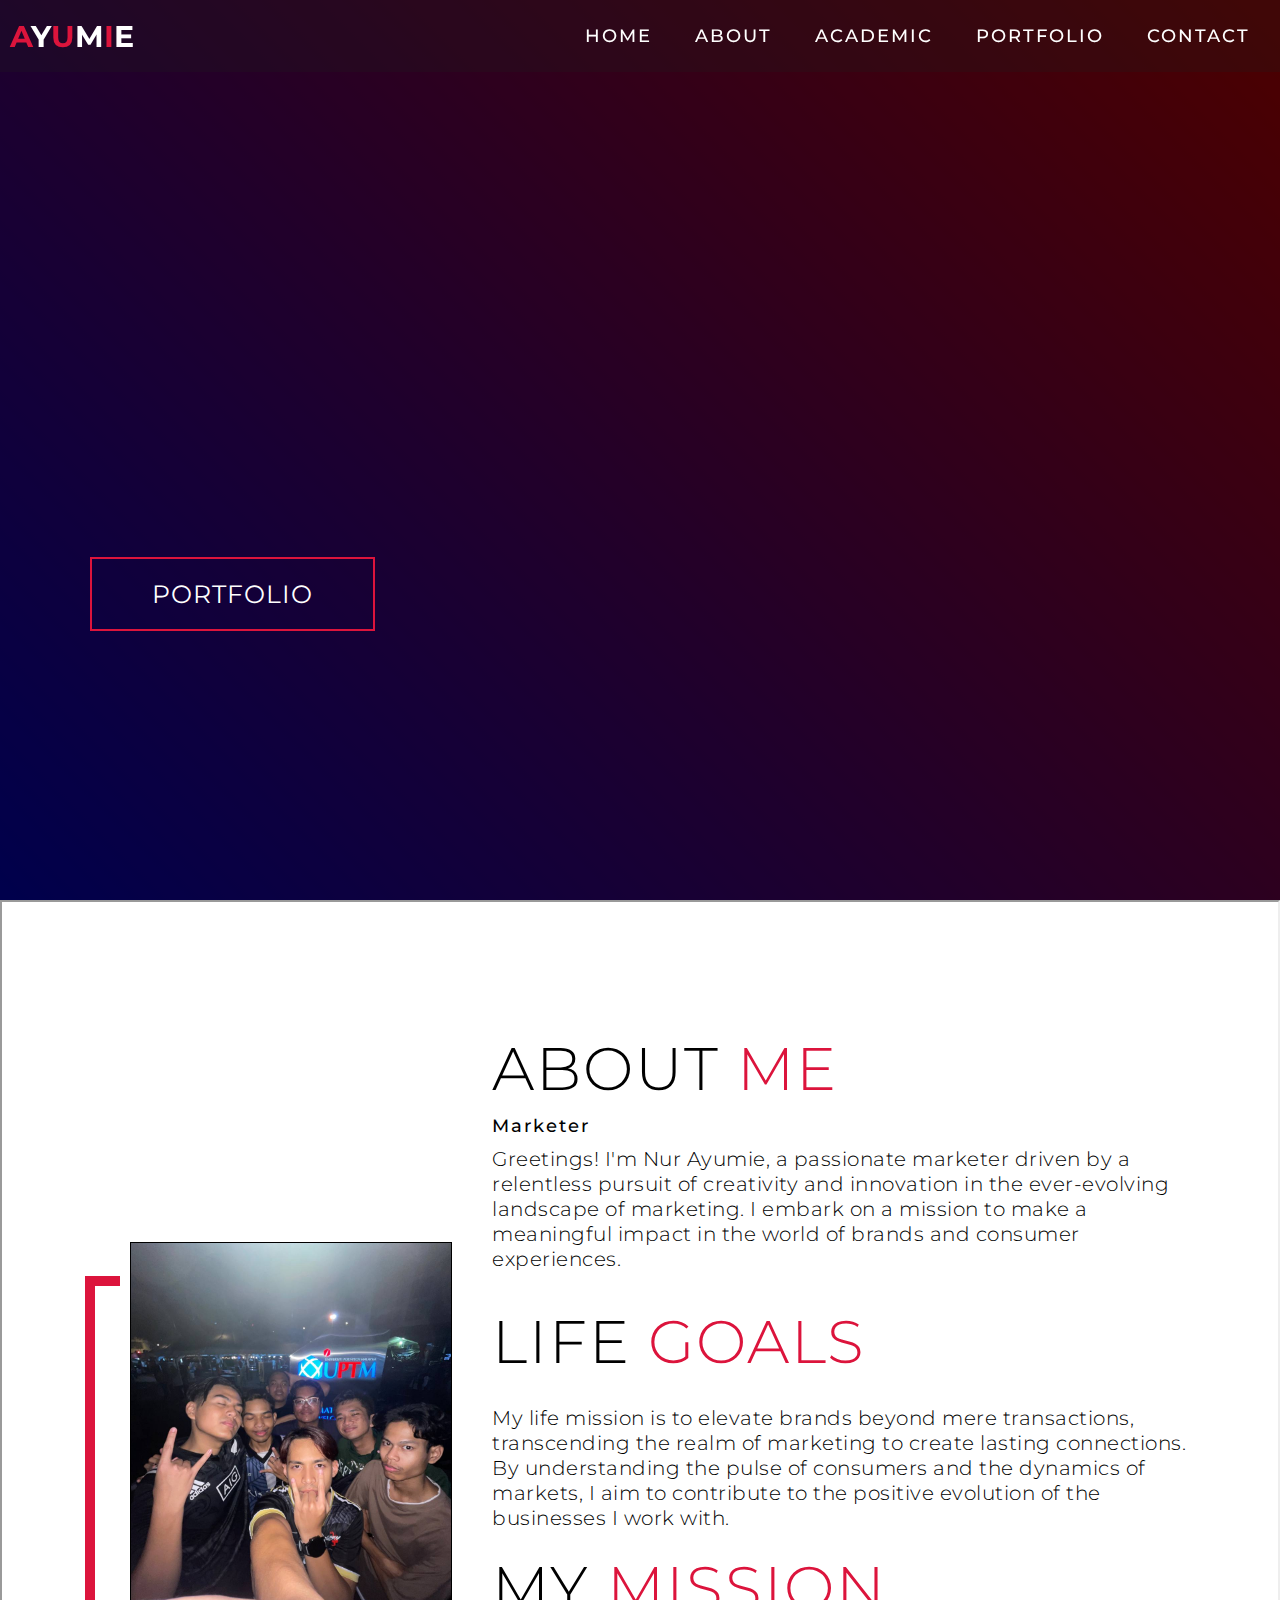
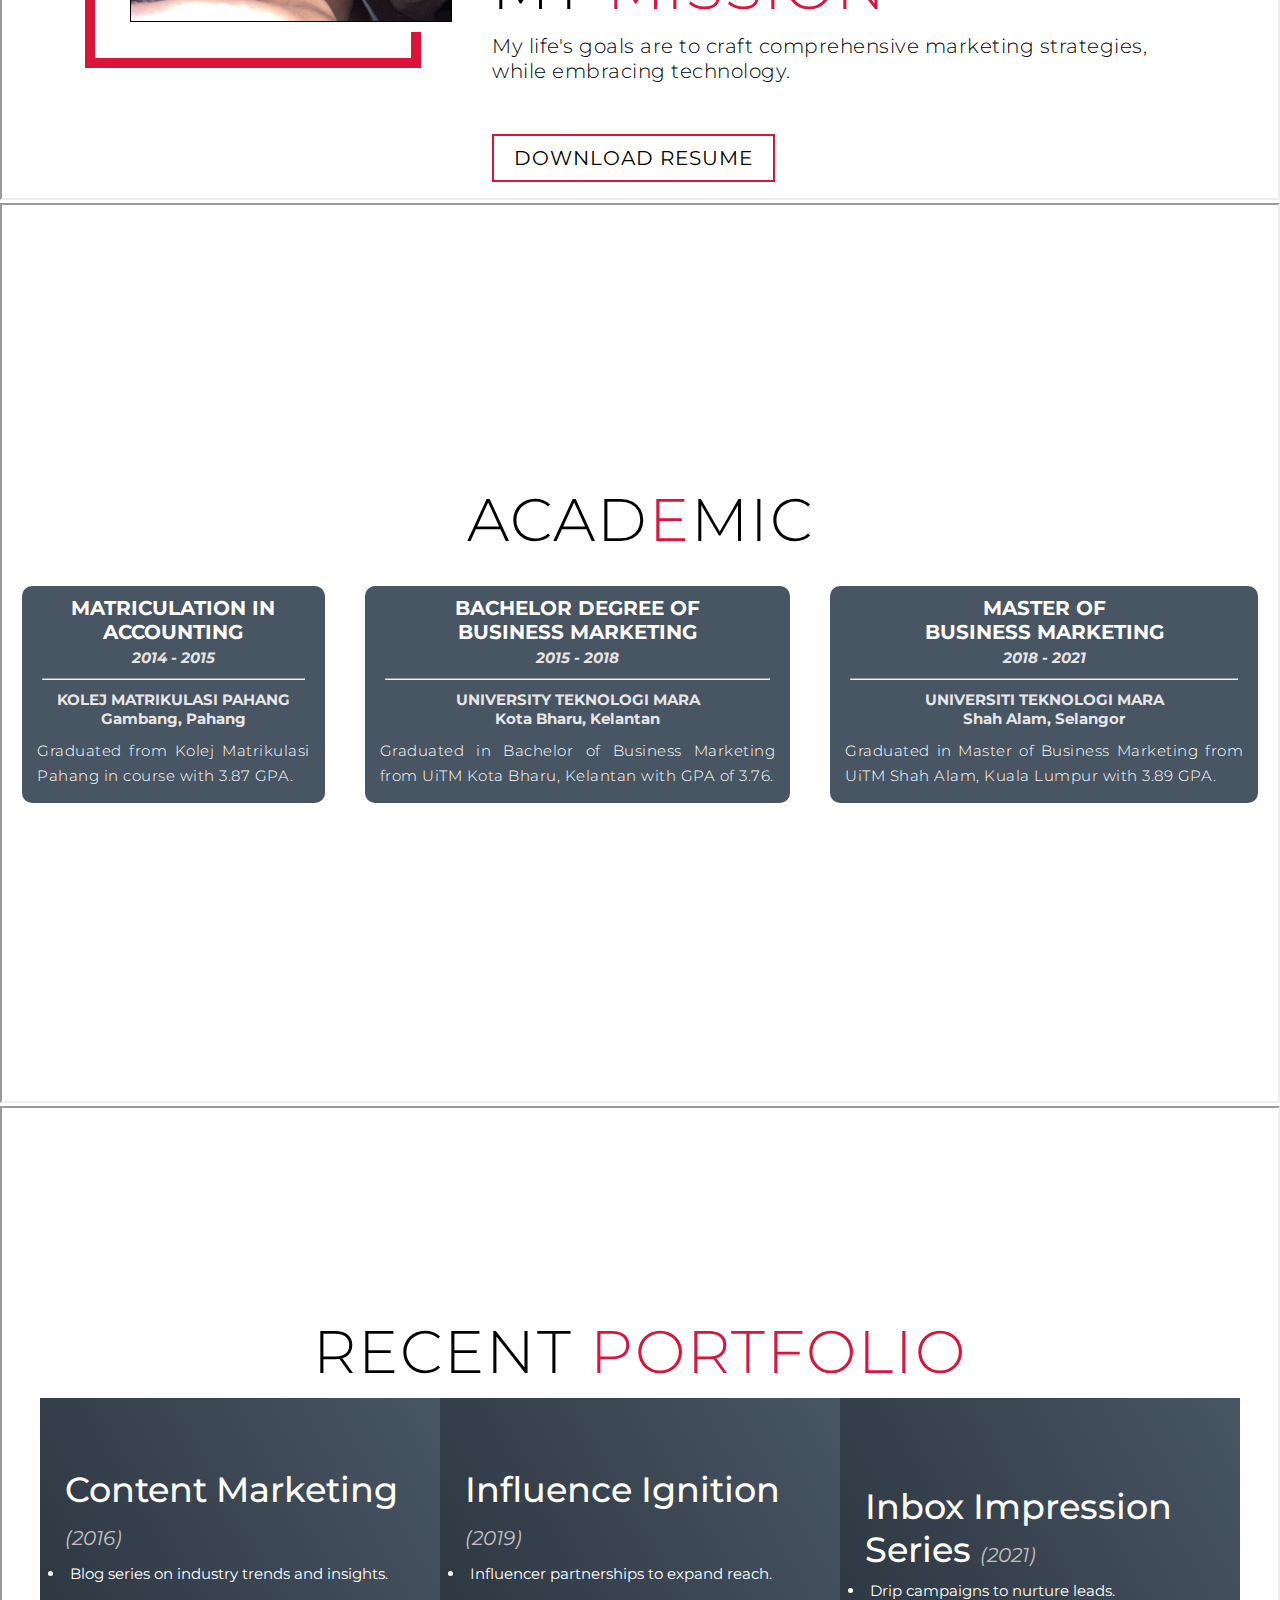
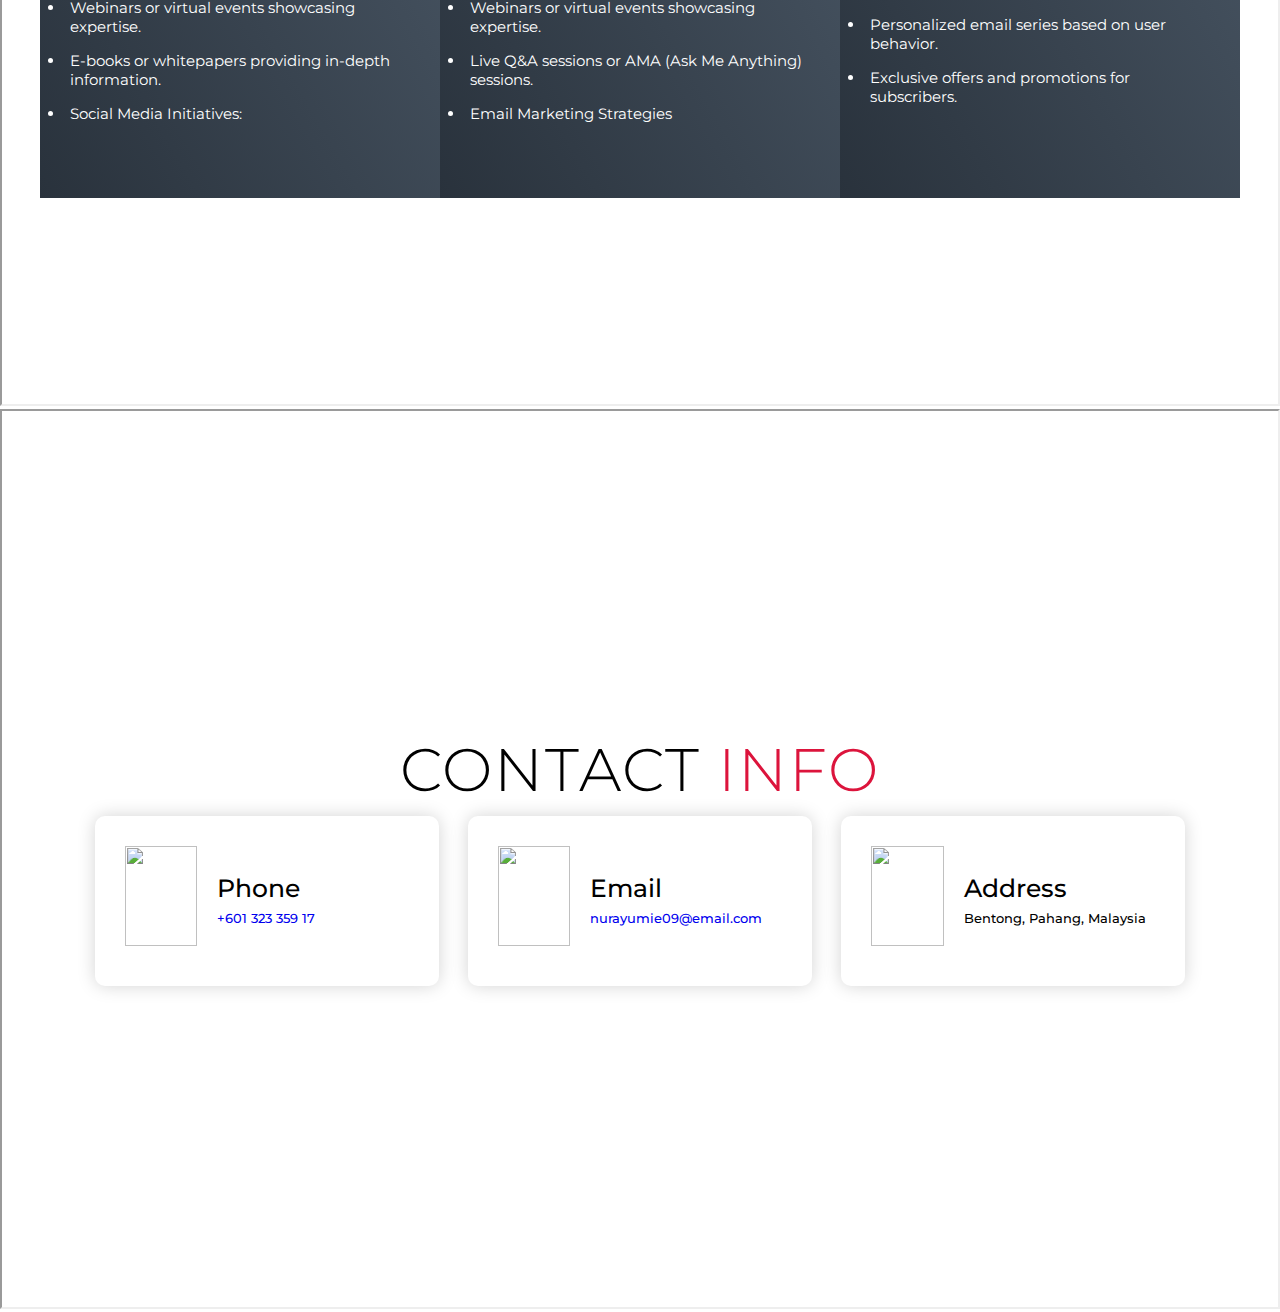
<file: index.html>
<!DOCTYPE html>
<html lang="en">
<head>
    <meta charset="UTF-8">
    <meta name="viewport" content="width=device-width, initial-scale=1.0">
    <title>Ayumie Portfolio</title>
    <link rel="stylesheet" href="style.css">
</head>
<body>
    <section id="header">
        <div class="header container">
            <div class="nav-bar">
              <div class="brand">
                <a href="#hero">
                  <h1><span>A</span>Y<span>U</span>M<span>I</span>E</h1>
                </a>
              </div>
              <div class="nav-list">
                <div class="hamburger">
                  <div class="bar"></div>
                </div>
                <ul>
                  <li><a href="#hero" data-after="Home">Home</a></li>
                  <li><a href="#about" data-after="About">About</a></li>
                  <li><a href="#academic" data-after="Academic">Academic</a></li>
                  <li><a href="#portfolio" data-after="Portfolio">Portfolio</a></li>
                  <li><a href="#contact" data-after="Contact">Contact</a></li>
                </ul>
              </div>
            </div>
          </div>
    </section>
    <section id="hero">
        <div class="hero container">
            <div>
              <h1>Hello, <span></span></h1>
              <h1>My Name is <span></span></h1>
              <h1>Ayumie <span></span></h1>
              <a href="#portfolio" type="button" class="cta">Portfolio</a>
            </div>
          </div>
    </section>
    <section id="about">
        <iframe src="about.html" scrolling="no"></iframe>
    </section>
    <section id="academic">
        <iframe src="academic.html" scrolling="no"></iframe>
    </section>
    <section id="portfolio">
        <iframe src="portfolio.html" scrolling="no"></iframe>
    </section>
    <section id="contact">
            <iframe src="contact.html" scrolling="no"></iframe>
    </section>
</body>
</html>
</file>
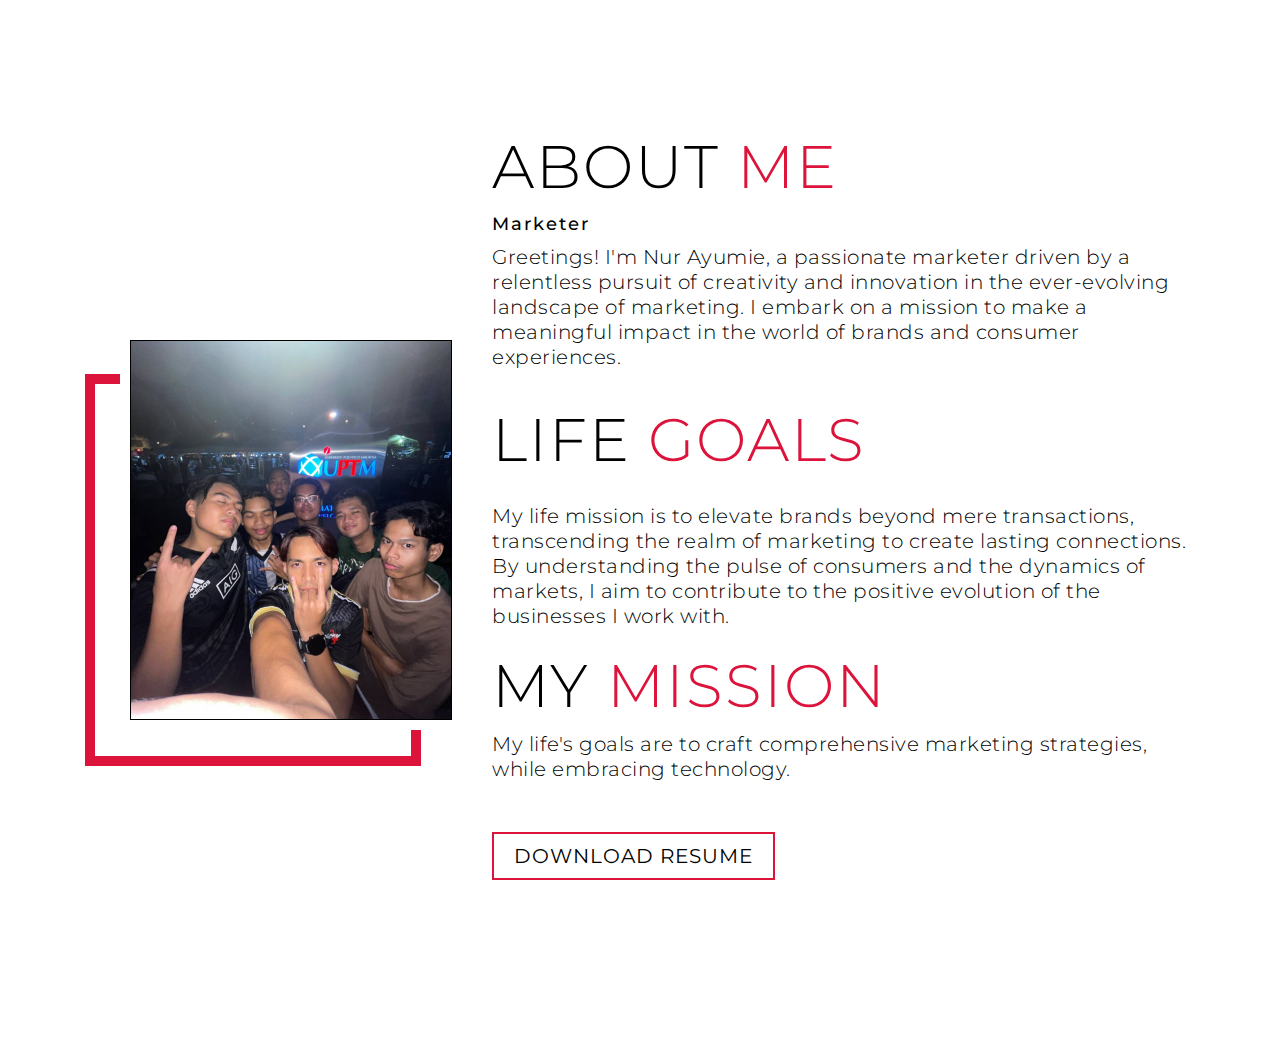
<file: about.html>
<!DOCTYPE html>
<html lang="en">
<head>
    <meta charset="UTF-8">
    <meta name="viewport" content="width=device-width, initial-scale=1.0">
    <title>Document</title>
    <link rel="stylesheet" href="style.css">
</head>
<body>
    <section id="about">
        <div class="about container">
          <div class="col-left">
            <div class="about-img">
              <!-- sini woi -->
              <img src="img/test.jpg" alt="img" style="border: 1px solid black;  border-radius: 20p 0px 20px 0px; ">
            </div>
          </div>
          <div class="col-right">
            <h1 class="section-title">About <span>me</span></h1>
            <h2>Marketer</h2>
            <p>Greetings! I'm Nur Ayumie, a passionate marketer 
              driven by a relentless pursuit of creativity and 
              innovation in the ever-evolving landscape of marketing. 
              I embark on a mission to make a meaningful impact in the 
              world of brands and consumer experiences. </p> <br>
              <h1 class="section-title">Life <span>goals</span></h1> <br>
              <p>
                  My life mission is to elevate brands beyond mere transactions,
                   transcending the realm of marketing to create lasting connections. 
                   By understanding the pulse of consumers and the dynamics of markets,
                    I aim to contribute to the positive evolution of the businesses I work with. 
              </p>
              <h1 class="section-title">My <span>mission</span></h1>
              <p>
                  My life's goals are to craft comprehensive marketing strategies,
                   while embracing technology.
              </p>
            <a href="./resume/Senior Front End Developer.pdf" target="_blank" download="true" class="cta">Download Resume</a>
          </div>
        </div>
      </section>
</body>
</html>
</file>
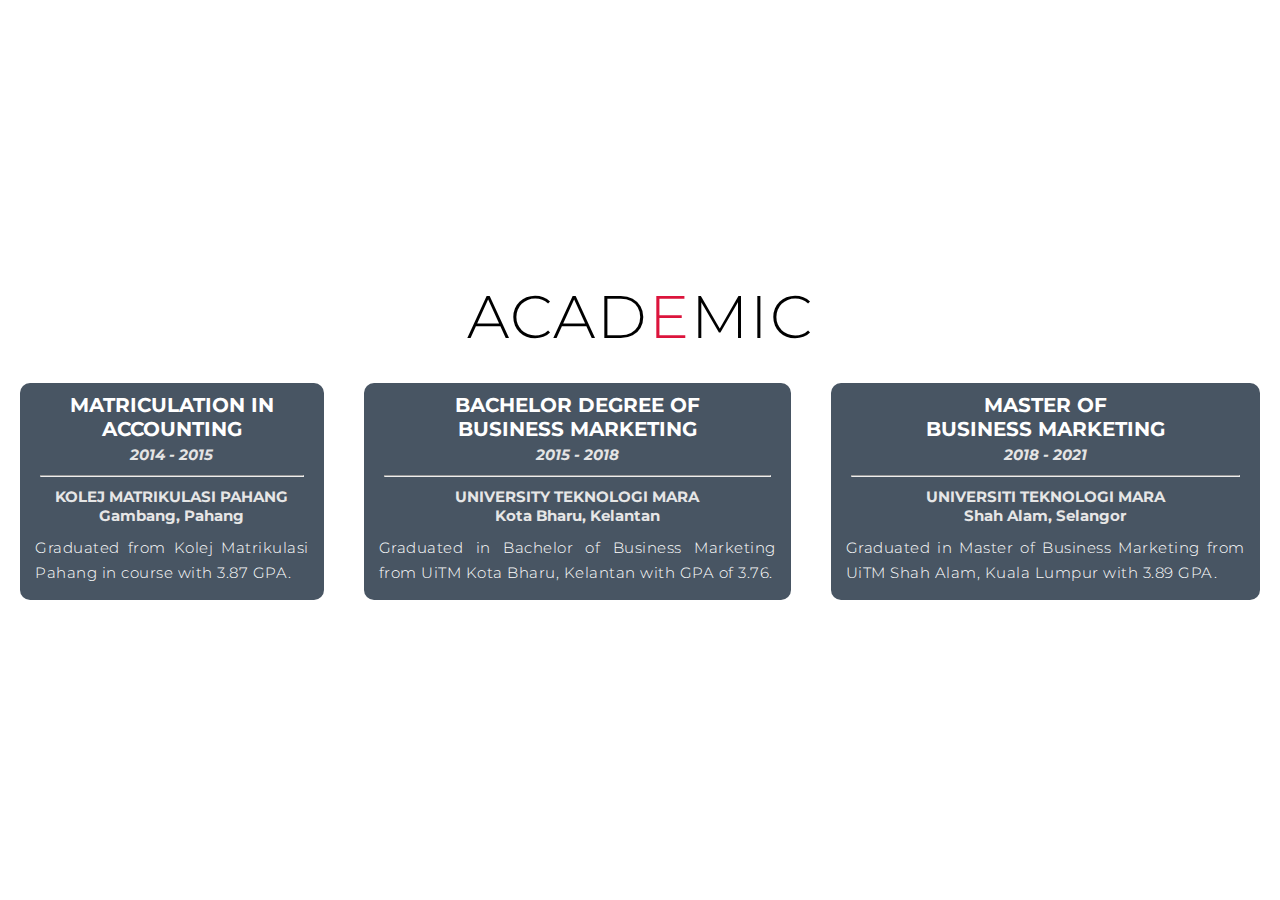
<file: academic.html>
<!DOCTYPE html>
<html lang="en">
<head>
    <meta charset="UTF-8">
    <meta name="viewport" content="width=device-width, initial-scale=1.0">
    <title>Document</title>
    <link rel="stylesheet" href="style.css">
</head>
<body>
    <section id="academic">
        <div class="academic container">
          <div class="academic-top">
            <h1 class="section-title">Acad<span>e</span>mic</h1>
          </div>
          <div class="academic-box">
            <div class="academic-item">
              <h2>Matriculation in <br> Accounting <br> <i>2014 - 2015</i></h2>
              <hr>
              <h1>KOLEJ MATRIKULASI PAHANG <br>
                Gambang, Pahang
              </h1>
              <p>Graduated from Kolej Matrikulasi Pahang in 
                 course with 3.87 GPA.
              </p>
            </div>
            <div class="academic-item">
              <h2>Bachelor Degree of <br> Business Marketing <br> <i>2015 - 2018</i></h2>
              <hr>
              <h1>UNIVERSITY TEKNOLOGI MARA <br>
                Kota Bharu, Kelantan
              </h1>
              <p>Graduated in Bachelor of Business Marketing  
                from UiTM Kota Bharu, Kelantan with GPA of 3.76.
              </p>
            </div>
            <div class="academic-item">
              <h2>Master of <br> Business Marketing <br> <i>2018 - 2021</i></h2>
              <hr>
              <h1>UNIVERSITI TEKNOLOGI MARA <br>
                Shah Alam, Selangor
              </h1>
              <p>Graduated in Master of Business Marketing from 
                 UiTM Shah Alam, Kuala Lumpur with 3.89 GPA.
              </p>
            </div>
          </div>
        </div>
      </section>
</body>
</html>
</file>
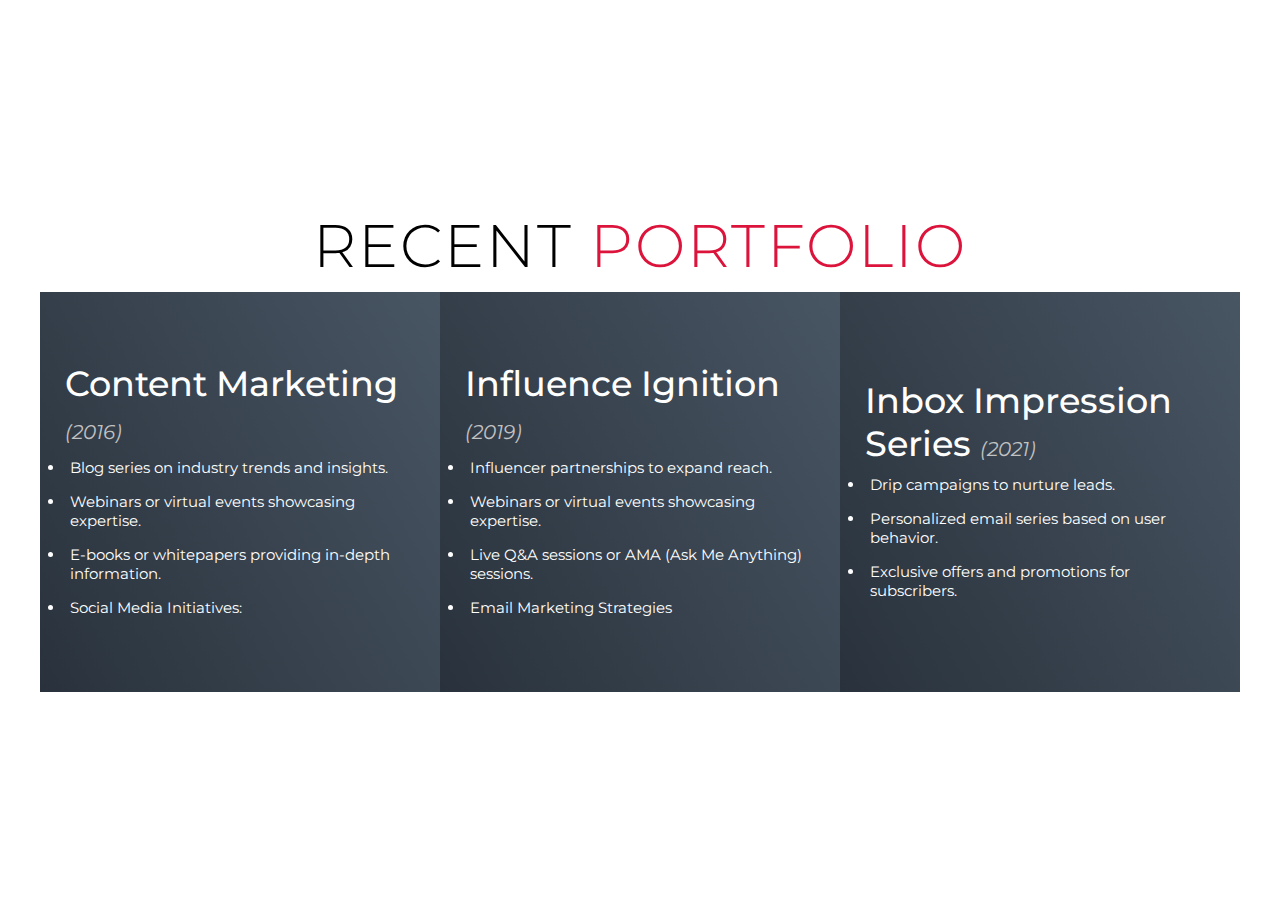
<file: portfolio.html>
<!DOCTYPE html>
<html lang="en">
<head>
    <meta charset="UTF-8">
    <meta name="viewport" content="width=device-width, initial-scale=1.0">
    <title>Document</title>
    <link rel="stylesheet" href="style.css">
</head>
<body>
    <section id="projects">
        <div class="projects container">
          <div class="projects-header">
            <h1 class="section-title">Recent <span>Portfolio</span></h1>
          </div>
          <div class="all-projects">
            <div class="project-item">
              <div class="project-info">
                <h1>Content Marketing <span><i>(2016)</i></span></h1>
                <ul>
                  <li>
                    Blog series on industry trends and insights.
                  </li>
                  <li>
                    Webinars or virtual events showcasing expertise.
                  </li>
                  <li>
                    E-books or whitepapers providing in-depth information.
                  </li>
                  <li>
                    Social Media Initiatives:
                  </li>
                </ul>
              </div>
              <div class="project-info">
                <h1>Influence Ignition <span><i>(2019)</i></span></h1>
                <ul>
                  <li>
                    Influencer partnerships to expand reach.
                  </li>
                  <li>
                    Webinars or virtual events showcasing expertise.
                  </li>
                  <li>
                    Live Q&A sessions or AMA (Ask Me Anything) sessions.
                  </li>
                  <li>
                    Email Marketing Strategies
                  </li>
                </ul>
              </div>
              <div class="project-info">
                <h1>Inbox Impression Series <span><i>(2021)</i></span></h1>
                <ul>
                  <li>
                    Drip campaigns to nurture leads.
                  </li>
                  <li>
                    Personalized email series based on user behavior.
                  </li>
                  <li>
                    Exclusive offers and promotions for subscribers.
                  </li>
                </ul>
              </div>
            </div>
          </div>
        </div>
      </section>
</body>
</html>
</file>
<file: style.css>
@import 'https://fonts.googleapis.com/css?family=Montserrat:300, 400, 700&display=swap';
* {
	padding: 0;
	margin: 0;
	box-sizing: border-box;
}
html {
	font-size: 10px;
	font-family: 'Montserrat', sans-serif;
	scroll-behavior: smooth;
}
iframe{
    min-height: 100vh;
    width: 100vw;
}
a {
	text-decoration: none;
}
hr{
	margin: 10px;
}
.container {
	min-height: 100vh;
	width: 100%;
	display: flex;
	align-items: center;
	justify-content: center;
}
img {
	height: 100%;
	width: 100%;
	object-fit: cover;
}
p {
	color: black;
	font-size: 2rem;
	margin-top: 5px;
	line-height: 2.5rem;
	font-weight: 300;
	letter-spacing: 0.05rem;
}
.section-title {
	font-size: 4rem;
	font-weight: 300;
	color: black;
	margin-bottom: 10px;
	text-transform: uppercase;
	letter-spacing: 0.2rem;
	text-align: center;
}
.section-title span {
	color: crimson;
}

.cta {
	display: inline-block;
	padding: 10px 30px;
	color: white;
	background-color: transparent;
	border: 2px solid crimson;
	font-size: 2rem;
	text-transform: uppercase;
	letter-spacing: 0.1rem;
	margin-top: 30px;
	transition: 0.3s ease;
	transition-property: background-color, color;
}
.cta:hover {
	color: white;
	background-color: crimson;
}
.brand h1 {
	font-size: 3rem;
	text-transform: uppercase;
	color: white;
}
.brand h1 span {
	color: crimson;
}

/* Header section */
#header {
	position: fixed;
	z-index: 1000;
	left: 0;
	top: 0;
	width: 100vw;
	height: auto;
}
#header .header {
	min-height: 8vh;
	background-color: rgba(31, 30, 30, 0.24);
	transition: 0.3s ease background-color;
}
#header .nav-bar {
	display: flex;
	align-items: center;
	justify-content: space-between;
	width: 100%;
	height: 100%;
	max-width: 1300px;
	padding: 0 10px;
}
#header .nav-list ul {
	list-style: none;
	position: absolute;
	background-color: rgb(31, 30, 30);
	width: 100vw;
	height: 100vh;
	left: 100%;
	top: 0;
	display: flex;
	flex-direction: column;
	justify-content: center;
	align-items: center;
	z-index: 1;
	overflow-x: hidden;
	transition: 0.5s ease left;
}
#header .nav-list ul.active {
	left: 0%;
}
#header .nav-list ul a {
	font-size: 2.5rem;
	font-weight: 500;
	letter-spacing: 0.2rem;
	text-decoration: none;
	color: white;
	text-transform: uppercase;
	padding: 20px;
	display: block;
}
#header .nav-list ul a::after {
	content: attr(data-after);
	position: absolute;
	top: 50%;
	left: 50%;
	transform: translate(-50%, -50%) scale(0);
	color: rgba(240, 248, 255, 0.021);
	font-size: 13rem;
	letter-spacing: 50px;
	z-index: -1;
	transition: 0.3s ease letter-spacing;
}
#header .nav-list ul li:hover a::after {
	transform: translate(-50%, -50%) scale(1);
	letter-spacing: initial;
}
#header .nav-list ul li:hover a {
	color: crimson;
}
#header .hamburger {
	height: 60px;
	width: 60px;
	display: inline-block;
	border: 3px solid white;
	border-radius: 50%;
	position: relative;
	display: flex;
	align-items: center;
	justify-content: center;
	z-index: 100;
	cursor: pointer;
	transform: scale(0.8);
	margin-right: 20px;
}
#header .hamburger:after {
	position: absolute;
	content: '';
	height: 100%;
	width: 100%;
	border-radius: 50%;
	border: 3px solid white;
	animation: hamburger_puls 1s ease infinite;
}
#header .hamburger .bar {
	height: 2px;
	width: 30px;
	position: relative;
	background-color: white;
	z-index: -1;
}
#header .hamburger .bar::after,
#header .hamburger .bar::before {
	content: '';
	position: absolute;
	height: 100%;
	width: 100%;
	left: 0;
	background-color: white;
	transition: 0.3s ease;
	transition-property: top, bottom;
}
#header .hamburger .bar::after {
	top: 8px;
}
#header .hamburger .bar::before {
	bottom: 8px;
}
#header .hamburger.active .bar::before {
	bottom: 0;
}
#header .hamburger.active .bar::after {
	top: 0;
}
/* End Header section */

/* Hero Section */
#hero {
	background: linear-gradient(45deg, blue, red);
	background-size: cover;
	background-position: top center;
	position: relative;
	z-index: 1;
}
#hero::after {
	content: '';
	position: absolute;
	left: 0;
	top: 0;
	height: 100%;
	width: 100%;
	background-color: black;
	opacity: 0.7;
	z-index: -1;
}
#hero .hero {
	max-width: 1200px;
	margin: 0 auto;
	padding: 0 50px;
	justify-content: flex-start;
}
#hero h1 {
	display: block;
	width: fit-content;
	font-size: 4rem;
	position: relative;
	color: transparent;
	animation: text_reveal 0.5s ease forwards;
	animation-delay: 1s;
}
#hero h1:nth-child(1) {
	animation-delay: 1s;
}
#hero h1:nth-child(2) {
	animation-delay: 2s;
}
#hero h1:nth-child(3) {
	animation: text_reveal_name 0.5s ease forwards;
	animation-delay: 3s;
}
#hero h1 span {
	position: absolute;
	top: 0;
	left: 0;
	height: 100%;
	width: 0;
	background-color: crimson;
	animation: text_reveal_box 1s ease;
	animation-delay: 0.5s;
}
#hero h1:nth-child(1) span {
	animation-delay: 0.5s;
}
#hero h1:nth-child(2) span {
	animation-delay: 1.5s;
}
#hero h1:nth-child(3) span {
	animation-delay: 2.5s;
}

/* End Hero Section */

/* academic Section */
#academic .academic {
	flex-direction: column;
	text-align: center;
	max-width: 1500px;
	margin: 0 auto;
	padding: 100px 0;
}
#academic .academic-top {
	max-width: 500px;
	margin: 0 auto;
}
.academic-box{
	width: 100vw;
	justify-content: center;
	display: flex;
	margin: 0%;
	padding: 0%;
}
#academic .academic-bottom {
	display: flex;
	align-items: center;
	justify-content: center;
	flex-wrap: wrap;
	margin-top: 50px;
}
#academic .academic-item {
	padding: 10px;
	backdrop-filter: blur(4px);
	border-radius: 10px;
	margin: 20px;
	max-height: 50vh;
	max-width: 50vh;
	background-color: #485563;
}
#academic .academic-bottom .icon {
	height: 80px;
	width: 80px;
	margin-bottom: 20px;
}
#academic .academic-item h2 {
	font-size: 2rem;
	color: white;
	margin-bottom: 10px;
	text-transform: uppercase;
}
#academic .academic-item h2 i {
	font-size: 1.5rem;
	color: #e4e4e4;
}
#academic .academic-item h1{
	font-size: 1.5rem;
	color: #e6e6e6;
	margin: 10px 0px;
}
#academic .academic-item p {
	color: white;
	font-size: 1.5rem;
	text-align: justify;
	margin: 5px;
}
/* End academic Section */

/* Projects section */
#projects .projects {
	flex-direction: column;
	max-width: 1200px;
	margin: 0 auto;
	padding: 100px 0;
}
#projects .all-projects {
	display: flex;
	align-items: center;
	justify-content: center;
	flex-direction: column;
}
#projects .project-item {
	display: flex;
	align-items: center;
	justify-content: center;
	flex-direction: column;
	width: 80%;
	overflow: hidden;
	border-radius: 10px;
}
#projects .project-info {
	padding: 25px;
	flex-basis: 50%;
	height: 100%;
	display: flex;
	align-items: flex-start;
	justify-content: center;
	flex-direction: column;
	background-image: linear-gradient(60deg, #29323c 0%, #485563 100%);
	color: white;
}
#projects .project-info h1 {
	font-size: 3.5rem;
	font-weight: 500;
}
#projects .project-info h1 span i {
	font-size: 2rem;
	font-weight: 400;
	color: rgb(194, 194, 194);
}
#projects .project-info ul li {
	font-size: 1.5rem;
	font-weight: 400;
	margin-top: 5px;
	padding: 5px;
}
#projects .project-info p {
	color: white;
}
#projects .project-img {
	flex-basis: 50%;
	height: 300px;
	overflow: hidden;
	position: relative;
}
#projects .project-img:after {
	content: '';
	position: absolute;
	left: 0;
	top: 0;
	height: 100%;
	width: 100%;
	background-image: linear-gradient(60deg, #29323c 0%, #485563 100%);
	opacity: 0.5;
}
#projects .project-img video{
	height: 100%;
	width: 100%;
	transition: 0.3s ease transform;
}
#projects .project-img img{
	height: 100%;
	width: 100%;
	transition: 0.3s ease transform;
}
#projects .project-item:hover .project-img video {
	transform: scale(1.1);
}
#projects .project-item:hover .project-img img {
	transform: scale(1.1);
}
/* End Projects section */

/* About Section */
#about .about {
	flex-direction: column-reverse;
	text-align: center;
	max-width: 1200px;
	margin: 0 auto;
	padding: 100px 20px;
}
#about .col-left {
	width: 250px;
	height: 360px;
}
#about .col-right {
	width: 100%;
}
#about .col-right h2 {
	font-size: 1.8rem;
	font-weight: 500;
	letter-spacing: 0.2rem;
	margin-bottom: 10px;
}
#about .col-right p {
	margin-bottom: 20px;
}
#about .col-right .cta {
	color: black;
	margin-bottom: 50px;
	padding: 10px 20px;
	font-size: 2rem;
}
#about .col-left .about-img {
	height: 100%;
	width: 100%;
	position: relative;
	border: 10px solid white;
}
#about .col-left .about-img::after {
	content: '';
	position: absolute;
	left: -33px;
	top: 10px;
	height: 98%;
	width: 98%;
	border: 7px solid crimson;
	z-index: -1;
}
/* End About Section */

/* contact Section */
#contact .contact {
	flex-direction: column;
	max-width: 1200px;
	margin: 0 auto;
	width: 90%;
}
#contact .contact-items {
	/* max-width: 400px; */
	width: 100%;
}
#contact .contact-item {
	width: 80%;
	padding: 20px;
	text-align: center;
	border-radius: 10px;
	padding: 30px;
	margin: 30px;
	display: flex;
	justify-content: center;
	align-items: center;
	flex-direction: column;
	box-shadow: 0px 0px 18px 0 #0000002c;
	transition: 0.3s ease box-shadow;
}
#contact .contact-item:hover {
	box-shadow: 0px 0px 5px 0 #0000002c;
}
#contact .icon {
	width: 70px;
	margin: 0 auto;
	margin-bottom: 10px;
}
#contact .contact-info h1 {
	font-size: 2.5rem;
	font-weight: 500;
	margin-bottom: 5px;
}
#contact .contact-info h2 {
	font-size: 1.3rem;
	line-height: 2rem;
	font-weight: 500;
}
/*End contact Section */

/* Footer */
#footer {
	background-image: linear-gradient(60deg, #29323c 0%, #485563 100%);
}
#footer .footer {
	min-height: 200px;
	flex-direction: column;
	padding-top: 50px;
	padding-bottom: 10px;
}
#footer h2 {
	color: white;
	font-weight: 500;
	font-size: 1.8rem;
	letter-spacing: 0.1rem;
	margin-top: 10px;
	margin-bottom: 10px;
}
#footer .social-icon {
	display: flex;
	margin-bottom: 30px;
}
#footer .social-item {
	height: 50px;
	width: 50px;
	margin: 0 5px;
}
#footer .social-item img {
	filter: grayscale(1);
	transition: 0.3s ease filter;
}
#footer .social-item:hover img {
	filter: grayscale(0);
}
#footer p {
	color: white;
	font-size: 1.3rem;
}
/* End Footer */

/* Keyframes */
@keyframes hamburger_puls {
	0% {
		opacity: 1;
		transform: scale(1);
	}
	100% {
		opacity: 0;
		transform: scale(1.4);
	}
}
@keyframes text_reveal_box {
	50% {
		width: 100%;
		left: 0;
	}
	100% {
		width: 0;
		left: 100%;
	}
}
@keyframes text_reveal {
	100% {
		color: white;
	}
}
@keyframes text_reveal_name {
	100% {
		color: crimson;
		font-weight: 500;
	}
}
/* End Keyframes */

/* Media Query For Tablet */
@media only screen and (min-width: 768px) {
	.cta {
		font-size: 2.5rem;
		padding: 20px 60px;
	}
	h1.section-title {
		font-size: 6rem;
	}

	/* Hero */
	#hero h1 {
		font-size: 7rem;
	}
	/* End Hero */

	/* academic Section */
	#academic .academic-bottom .academic-item {
		flex-basis: 45%;
		margin: 2.5%;
	}
	/* End academic Section */

	/* Project */
	#projects .project-item {
		flex-direction: row;
	}
	#projects .project-item:nth-child(even) {
		flex-direction: row-reverse;
	}
	#projects .project-item {
		height: 400px;
		margin: 0;
		width: 100%;
		border-radius: 0;
	}
	#projects .all-projects .project-info {
		height: 100%;
	}
	#projects .all-projects .project-img {
		height: 100%;
	}
	/* End Project */

	/* About */
	#about .about {
		flex-direction: row;
	}
	#about .col-left {
		width: 600px;
		height: 400px;
		padding-left: 60px;
	}
	#about .about .col-left .about-img::after {
		left: -45px;
		top: 34px;
		height: 98%;
		width: 98%;
		border: 10px solid crimson;
	}
	#about .col-right {
		text-align: left;
		padding: 30px;
	}
	#about .col-right h1 {
		text-align: left;
	}
	/* End About */

	/* contact  */
	#contact .contact {
		flex-direction: column;
		padding: 100px 0;
		align-items: center;
		justify-content: center;
		min-width: 20vh;
	}
	#contact .contact-items {
		width: 100%;
		display: flex;
		flex-direction: row;
		justify-content: space-evenly;
		margin: 0;
	}
	#contact .contact-item {
		width: 30%;
		margin: 0;
		flex-direction: row;
	}
	#contact .contact-item .icon {
		height: 100px;
		width: 100px;
	}
	#contact .contact-item .icon img {
		object-fit: contain;
	}
	#contact .contact-item .contact-info {
		width: 100%;
		text-align: left;
		padding-left: 20px;
	}
	#contact .form-container{
		margin-top: 30px;
		height: 100px;
		width: 40%;
		padding: 10px;
		background-color: aqua;
	}
	#contact legend{
		/* height: 70px;
		width: 50%; */
		font-size: 40px;
		padding: 20px;
	}
	#contact legend input{
		width: 100%;
		height: 25px;
		margin-left: 30px;
	}
	/* End contact  */
}
/* End Media Query For Tablet */

/* Media Query For Desktop */
@media only screen and (min-width: 1200px) {
	/* header */
	#header .hamburger {
		display: none;
	}
	#header .nav-list ul {
		position: initial;
		display: block;
		height: auto;
		width: fit-content;
		background-color: transparent;
	}
	#header .nav-list ul li {
		display: inline-block;
	}
	#header .nav-list ul li a {
		font-size: 1.8rem;
	}
	#header .nav-list ul a:after {
		display: none;
	}
	/* End header */

	#academic .academic-bottom .academic-item {
		flex-basis: 22%;
		margin: 1.5%;
	}
}
</file>
